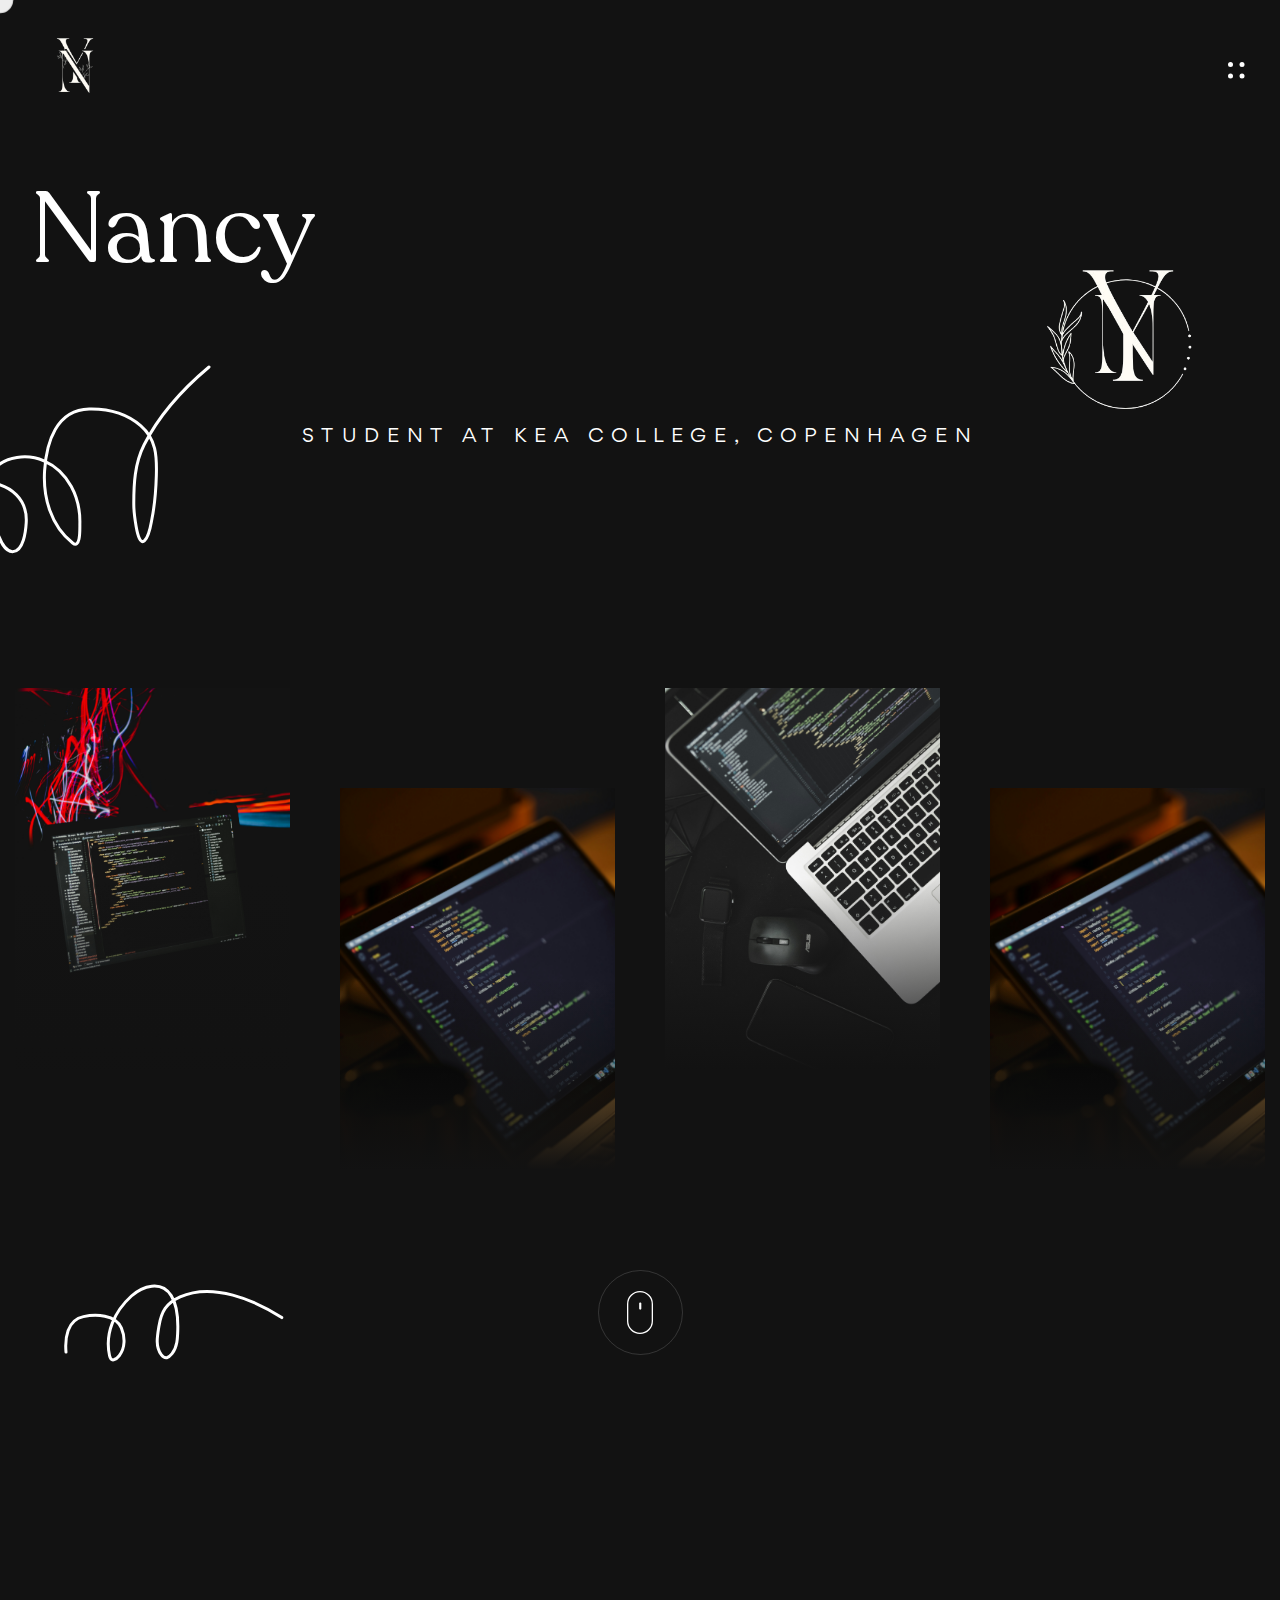
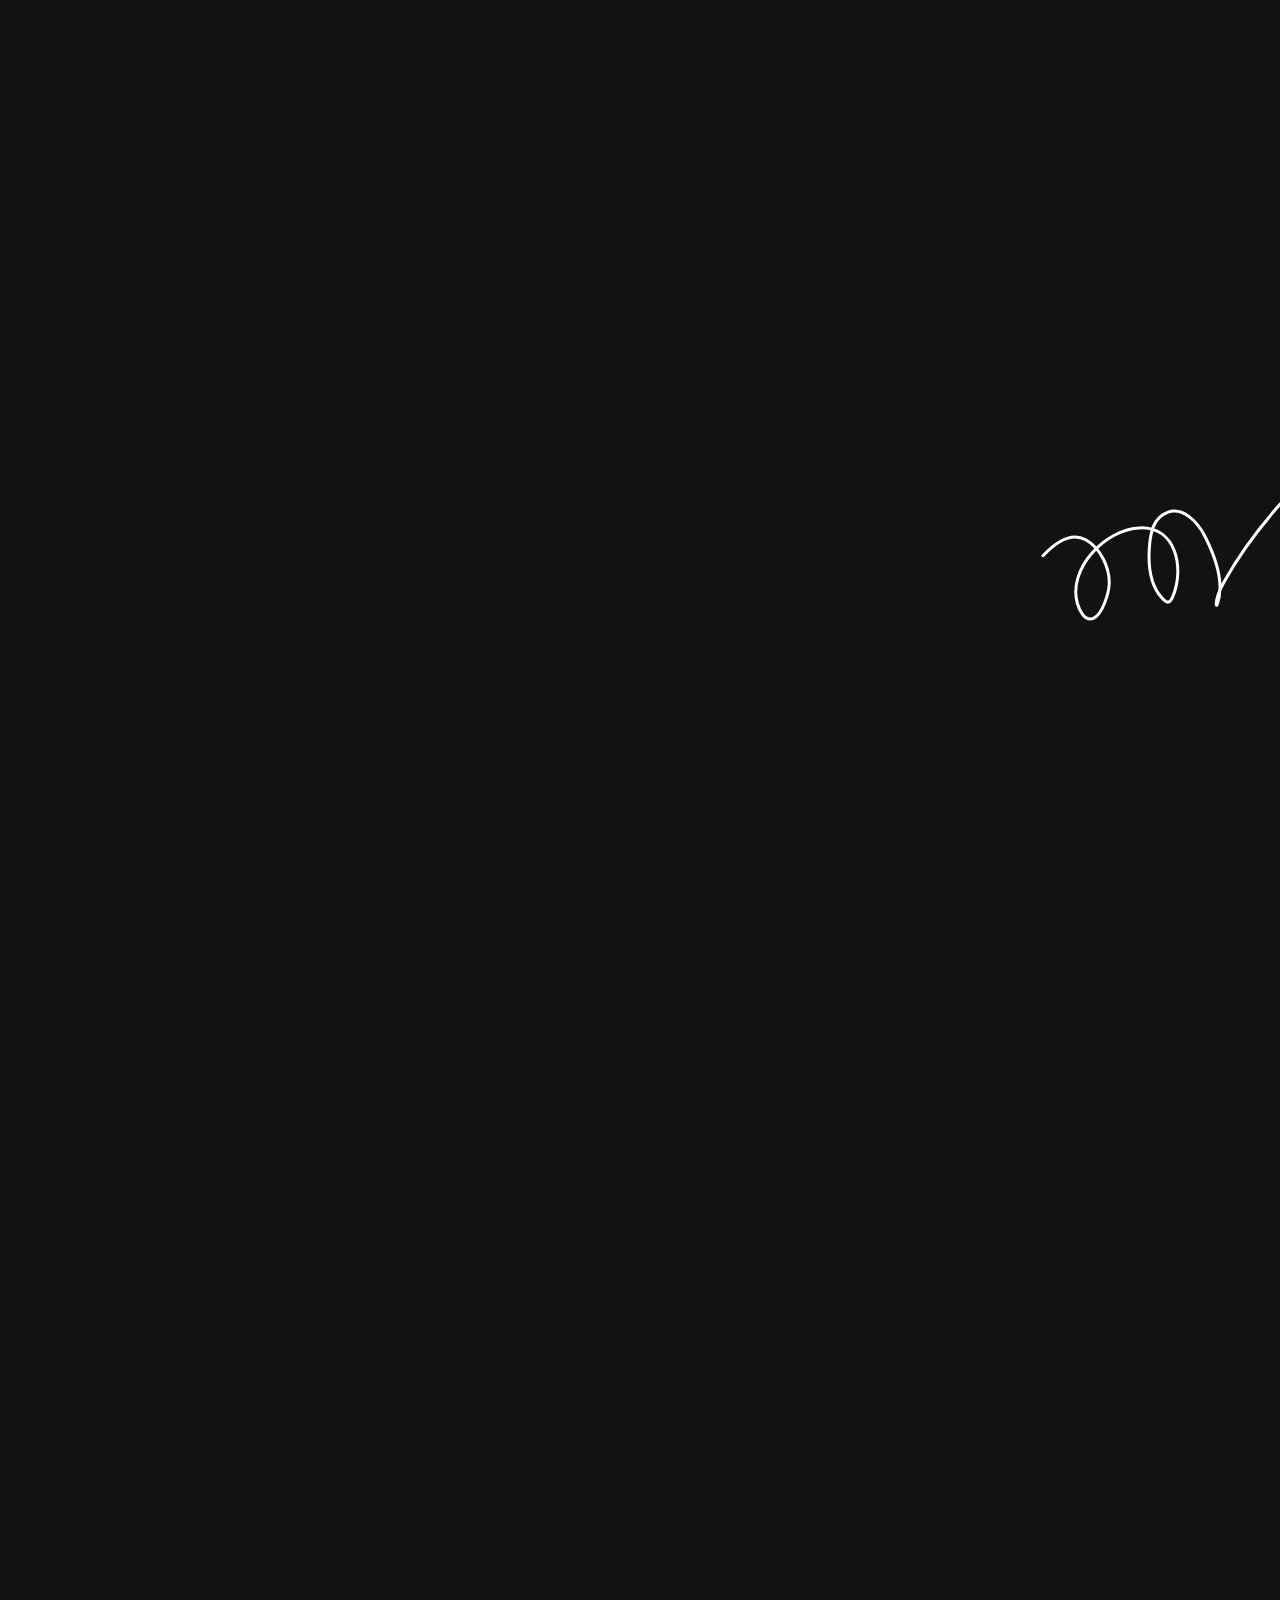
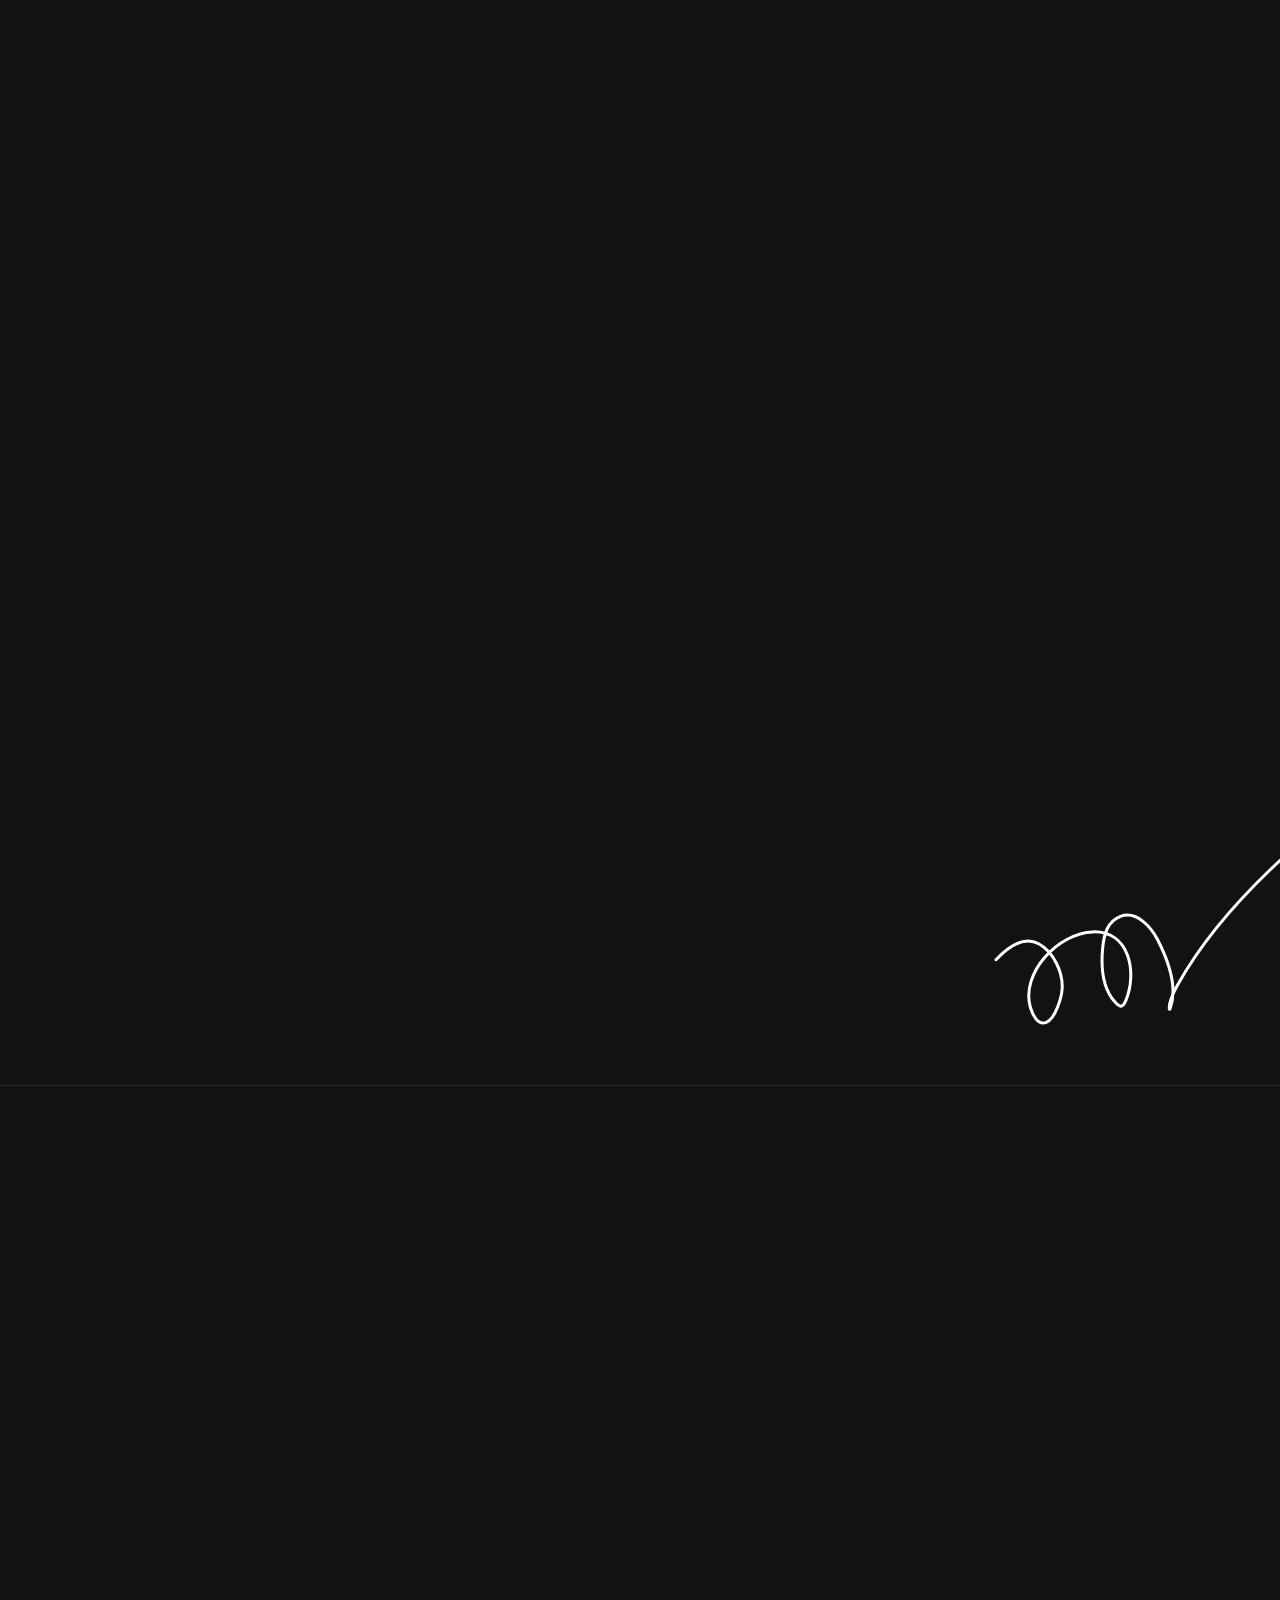
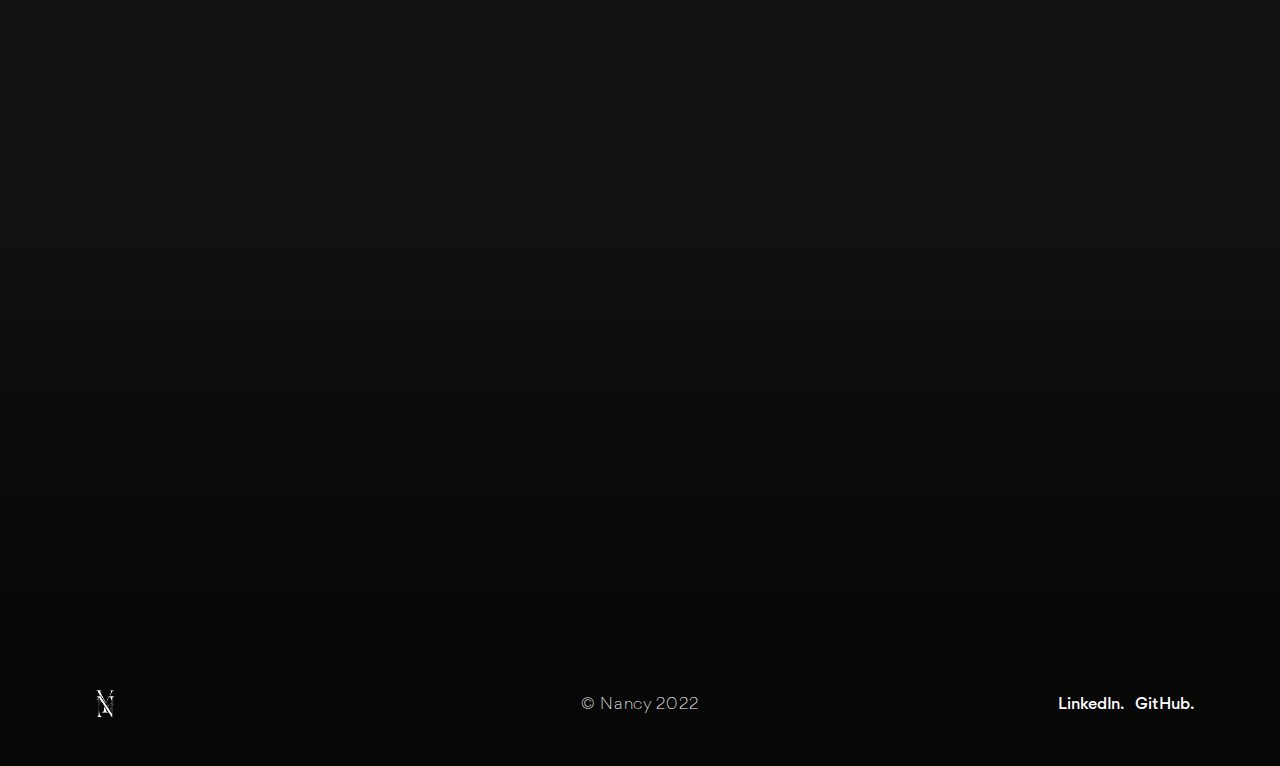
<file: index.html>
<!DOCTYPE html>
<html lang="en">
  <head>
    <meta charset="UTF-8" />
    <meta http-equiv="X-UA-Compatible" content="IE=edge" />
    <meta name="viewport" content="width=device-width, initial-scale=1.0" />
    <title>Nancy</title>
    <link rel="shortcut icon" href="./assets/images/Nancy_c.png" />

    <!-- custom css link -->
    <link rel="stylesheet" href="./assets/css/style.css" />

    <!-- custom font link -->
    <link rel="stylesheet" href="./assets/font/font.css" />
  </head>

  <body class="active" id="top">
    <!-- #PRELOADING -->

    <div class="loading" data-loading>
      <img
        src="./assets/images/Nancy_c.png"
        width="55"
        height="55"
        alt="loading"
        border-radius="100%"
        class="img"
      />
      <img
        src="./assets/images/loading-circle.svg"
        width="70"
        height="70"
        alt=""
        class="circle"
      />
    </div>

    <!-- #HEADER -->

    <header class="header" data-header>
      <div class="container">
        <a href="#" class="logo">
          <img src="./assets/images/nancy3.png" width="80" alt="Nancy home" />
        </a>

        <button class="nav-open-btn" aria-label="open menu" data-nav-toggler>
          <img
            src="./assets/images/menu.svg"
            width="17"
            height="17"
            alt="menu icon"
          />
        </button>

        <nav class="navbar" data-navbar>
          <div class="navbar-top">
            <a href="#" class="logo">
              <img
                src="./assets/images/nav-logo.svg"
                width="140"
                height="40"
                alt="Nancy home"
                class="img"
              />
            </a>

            <button
              class="nav-close-btn"
              aria-label="close menu"
              data-nav-toggler
            >
              <span class="span one"></span>
              <span class="span two"></span>
            </button>
          </div>

          <ul class="navbar-list">
            <li class="navbar-item">
              <a href="#home" class="navbar-link" data-nav-link>Home</a>
            </li>

            <li class="navbar-item">
              <a href="#gallery" class="navbar-link" data-nav-link>Gallery</a>
            </li>

            <li class="navbar-item">
              <a href="#about" class="navbar-link" data-nav-link>About</a>
            </li>

            <li class="navbar-item">
              <a href="#portfolio" class="navbar-link" data-nav-link
                >Portfolio</a
              >
            </li>

            <li class="navbar-item">
              <a href="#contact" class="navbar-link" data-nav-link
                >Contact Me</a
              >
            </li>
          </ul>

          <p class="navbar-title">My Address</p>

          <address class="navbar-text">Copenhagen, Denmark</address>

          <p class="navbar-text">
            Call me at
            <a href="tel:8085613846" class="contact-link">+4571670573</a>
          </p>
        </nav>

        <div class="overlay" data-nav-toggler data-overlay></div>
      </div>
    </header>

    <main>
      <article>
        <!-- #HERO -->

        <section class="section hero" id="home" aria-label="home">
          <div class="container">
            <img
              src="./assets/images/side_logo.png"
              width="370"
              height="372"
              alt=""
              class="hero-banner"
            />

            <div class="hero-content">
              <h1 class="h1 hero-title">Nancy</h1>

              <div class="wrapper h2">
                <strong class="strong" data-letter-effect>Web Developer</strong>
                <strong class="strong" data-letter-effect>UX Designer</strong>
                <!-- <strong class="strong" data-letter-effect>Student</strong> -->
              </div>

              <p class="hero-text">Student at KEA College, Copenhagen</p>
            </div>
          </div>

          <img
            src="./assets/images/hero-shape.svg"
            width="211"
            height="189"
            alt=""
            class="shape"
          />
        </section>

        <!-- #GALLERY -->

        <section class="section gallery" id="gallery">
          <div class="container">
            <ul class="gallery-list">
              <li class="gallery-item" data-reveal>
                <div class="gallery-card">
                  <figure
                    class="card-banner img-holder has-before"
                    style="--width: 450; --height: 625"
                  >
                    <img
                      src="./assets/images/code_1.jpg"
                      width="450"
                      height="625"
                      loading="lazy"
                      alt="code image"
                      class="img-cover"
                    />
                  </figure>

                  <div class="card-content">
                    <h3 class="h6">
                      <a href="#" class="card-title">HTML</a>
                    </h3>

                    <span class="card-tag">Efficient in HTML5</span>
                  </div>
                </div>

                <div class="gallery-card">
                  <figure
                    class="card-banner img-holder has-before"
                    style="--width: 450; --height: 625"
                  >
                    <img
                      src="./assets/images/code_2.jpg"
                      width="450"
                      height="625"
                      loading="lazy"
                      alt="code image"
                      class="img-cover"
                    />
                  </figure>

                  <div class="card-content">
                    <h3 class="h6">
                      <a href="#" class="card-title">HTML</a>
                    </h3>

                    <span class="card-tag">Efficient in HTML5</span>
                  </div>
                </div>
              </li>

              <li class="gallery-item" data-reveal>
                <div class="gallery-card">
                  <figure
                    class="card-banner img-holder has-before"
                    style="--width: 450; --height: 625"
                  >
                    <img
                      src="./assets/images/code_3.jpg"
                      width="450"
                      height="625"
                      loading="lazy"
                      alt="code image"
                      class="img-cover"
                    />
                  </figure>

                  <div class="card-content">
                    <h3 class="h6">
                      <a href="#" class="card-title">CSS</a>
                    </h3>

                    <span class="card-tag">CSS3, Bootstrap</span>
                  </div>
                </div>

                <div class="gallery-card">
                  <figure
                    class="card-banner img-holder has-before"
                    style="--width: 450; --height: 625"
                  >
                    <img
                      src="./assets/images/code_4.jpg"
                      width="450"
                      height="625"
                      loading="lazy"
                      alt="code image"
                      class="img-cover"
                    />
                  </figure>

                  <div class="card-content">
                    <h3 class="h6">
                      <a href="#" class="card-title">CSS</a>
                    </h3>

                    <span class="card-tag">CSS3, Bootstrap</span>
                  </div>
                </div>
              </li>

              <li class="gallery-item" data-reveal>
                <div class="gallery-card">
                  <figure
                    class="card-banner img-holder has-before"
                    style="--width: 450; --height: 625"
                  >
                    <img
                      src="./assets/images/code_5.jpg"
                      width="450"
                      height="625"
                      loading="lazy"
                      alt="code image"
                      class="img-cover"
                    />
                  </figure>

                  <div class="card-content">
                    <h3 class="h6">
                      <a href="#" class="card-title">Java Script</a>
                    </h3>

                    <span class="card-tag">Native Java Script, JSON</span>
                  </div>
                </div>

                <div class="gallery-card">
                  <figure
                    class="card-banner img-holder has-before"
                    style="--width: 450; --height: 625"
                  >
                    <img
                      src="./assets/images/code_6.jpg"
                      width="450"
                      height="625"
                      loading="lazy"
                      alt="code image"
                      class="img-cover"
                    />
                  </figure>

                  <div class="card-content">
                    <h3 class="h6">
                      <a href="#" class="card-title">Java Script</a>
                    </h3>

                    <span class="card-tag">Native Java Script, JSON</span>
                  </div>
                </div>
              </li>

              <li class="gallery-item" data-reveal>
                <div class="gallery-card">
                  <figure
                    class="card-banner img-holder has-before"
                    style="--width: 450; --height: 625"
                  >
                    <img
                      src="./assets/images/code_7.jpg"
                      width="450"
                      height="625"
                      loading="lazy"
                      alt="code image"
                      class="img-cover"
                    />
                  </figure>

                  <div class="card-content">
                    <h3 class="h6">
                      <a href="#" class="card-title">React</a>
                    </h3>

                    <span class="card-tag">React, Next.js</span>
                  </div>
                </div>

                <div class="gallery-card">
                  <figure
                    class="card-banner img-holder has-before"
                    style="--width: 450; --height: 625"
                  >
                    <img
                      src="./assets/images/code_8.jpg"
                      width="450"
                      height="625"
                      loading="lazy"
                      alt="code image"
                      class="img-cover"
                    />
                  </figure>

                  <div class="card-content">
                    <h3 class="h6">
                      <a href="#" class="card-title">React</a>
                    </h3>

                    <span class="card-tag">React, Next.js</span>
                  </div>
                </div>
              </li>
            </ul>

            <a href="#portfolio" class="scroll-down">
              <img
                src="./assets/images/scroll-down.svg"
                width="40"
                height="66"
                loading="lazy"
                alt="mouse scroll"
              />
            </a>

            <img
              src="./assets/images/gallery-shape.svg"
              width="220"
              height="78"
              loading="lazy"
              alt=""
              class="shape"
            />
          </div>
        </section>
        <!-- #ABOUT  -->

        <section class="section about" id="about" aria-label="about me">
          <div class="container">
            <div class="about-content">
              <h2 class="h2 section-title" data-reveal="right">
                Hi. I’m <br />
                Nancy
              </h2>

              <div class="wrapper has-before" data-reveal="right">
                <p class="section-text">
                  A passionate
                  <em class="em">developer</em>
                  and I am a student at KEA. I’m ready to give you my best.
                </p>
              </div>
            </div>

            <figure class="about-banner" data-reveal="left">
              <div
                class="img-holder has-before"
                style="--width: 512; --height: 684"
              >
                <img
                  src="./assets/images/code_9.jpg"
                  width="512"
                  height="684"
                  loading="lazy"
                  alt="Riachard Ryan"
                  class="img-cover"
                />
              </div>

              <img
                src="./assets/images/side_logo.png"
                width="178"
                height="178"
                loading="lazy"
                alt=""
                class="shape shape-1"
              />

              <img
                src="./assets/images/about-shape-2.svg"
                width="659"
                height="653"
                loading="lazy"
                alt=""
                class="shape shape-2"
              />
            </figure>

            <img
              src="./assets/images/about-shape-3.svg"
              width="239"
              height="232"
              loading="lazy"
              alt=""
              class="shape shape-3"
            />
          </div>
        </section>

        <!-- #PORTFOLIO -->

        <section
          class="section portfolio"
          id="portfolio"
          aria-labelledby="portfolio-label"
        >
          <div class="container">
            <div class="portfolio-list">
              <div class="wrapper">
                <h2 class="h2 section-title" id="portfolio-label" data-reveal>
                  My Work
                </h2>

                <div class="portfolio-card" data-reveal>
                  <figure
                    class="card-banner img-holder has-before"
                    style="--width: 700; --height: 605"
                  >
                    <img
                      src="./assets/images/work15.png"
                      width="700"
                      height="605"
                      loading="lazy"
                      alt="game"
                      class="work-cover"
                    />
                  </figure>

                  <div class="card-content">
                    <h3 class="h4">
                      <a
                        href="https://nancynancy07.github.io/Game/"
                        class="card-title"
                      >
                        Repair Car Game
                      </a>
                    </h3>

                    <p class="card-tag">Developed game in native js</p>
                  </div>

                  <a
                    href="https://nancynancy07.github.io/Game/"
                    class="btn-icon"
                    aria-label="See more"
                  >
                    <svg
                      xmlns="http://www.w3.org/2000/svg"
                      width="43"
                      height="20"
                      viewBox="0 0 43 20"
                      fill="none"
                    >
                      <path d="M0 10H41" stroke="black" stroke-width="2" />
                      <path
                        d="M33 1L41.9 10.2727L33 19"
                        stroke="black"
                        stroke-width="2"
                      />
                    </svg>
                  </a>
                </div>

                <div class="portfolio-card" data-reveal>
                  <figure
                    class="card-banner img-holder has-before"
                    style="--width: 700; --height: 1091"
                  >
                    <img
                      src="./assets/images/work13.png"
                      width="700"
                      height="1091"
                      loading="lazy"
                      alt="project"
                      class="work-cover"
                    />
                  </figure>

                  <div class="card-content">
                    <h3 class="h4">
                      <a
                        href="https://ju-nmd2023.github.io/fop-final-project-group54/"
                        class="card-title"
                        >Antidote Game</a
                      >
                    </h3>

                    <p class="card-tag">Develop game in P5.js (Java Script)</p>
                  </div>

                  <a
                    href="https://ju-nmd2023.github.io/fop-final-project-group54/"
                    class="btn-icon"
                    aria-label="See more"
                  >
                    <svg
                      xmlns="http://www.w3.org/2000/svg"
                      width="43"
                      height="20"
                      viewBox="0 0 43 20"
                      fill="none"
                    >
                      <path d="M0 10H41" stroke="black" stroke-width="2" />
                      <path
                        d="M33 1L41.9 10.2727L33 19"
                        stroke="black"
                        stroke-width="2"
                      />
                    </svg>
                  </a>
                </div>
              </div>

              <div class="wrapper">
                <div class="portfolio-card" data-reveal>
                  <figure
                    class="card-banner img-holder has-before"
                    style="--width: 700; --height: 1000"
                  >
                    <img
                      src="./assets/images/work16.png"
                      width="700"
                      height="1000"
                      loading="lazy"
                      alt="to do list"
                      class="work-cover"
                    />
                  </figure>

                  <div class="card-content">
                    <h3 class="h4">
                      <a
                        href="https://nancynancy07.github.io/fop-todo-list/"
                        class="card-title"
                        >To do List</a
                      >
                    </h3>

                    <p class="card-tag">Store input in the local storage</p>
                  </div>

                  <a
                    href="https://nancynancy07.github.io/fop-todo-list/"
                    class="btn-icon"
                    aria-label="See more"
                  >
                    <svg
                      xmlns="http://www.w3.org/2000/svg"
                      width="43"
                      height="20"
                      viewBox="0 0 43 20"
                      fill="none"
                    >
                      <path d="M0 10H41" stroke="black" stroke-width="2" />
                      <path
                        d="M33 1L41.9 10.2727L33 19"
                        stroke="black"
                        stroke-width="2"
                      />
                    </svg>
                  </a>
                </div>

                <div class="portfolio-card" data-reveal>
                  <figure
                    class="card-banner img-holder has-before"
                    style="--width: 700; --height: 850"
                  >
                    <img
                      src="./assets/images/work14.png"
                      width="700"
                      height="850"
                      loading="lazy"
                      alt="game"
                      class="work-cover"
                    />
                  </figure>

                  <div class="card-content">
                    <h3 class="h4">
                      <a
                        href="https://nancynancy13.github.io/Hogwarts-final-assignment/"
                        class="card-title"
                        >Hogwarts Student Data</a
                      >
                    </h3>

                    <p class="card-tag">Develop database management in JS</p>
                  </div>

                  <a
                    href="https://nancynancy13.github.io/Hogwarts-final-assignment/"
                    class="btn-icon"
                    aria-label="See more"
                  >
                    <svg
                      xmlns="http://www.w3.org/2000/svg"
                      width="43"
                      height="20"
                      viewBox="0 0 43 20"
                      fill="none"
                    >
                      <path d="M0 10H41" stroke="black" stroke-width="2" />
                      <path
                        d="M33 1L41.9 10.2727L33 19"
                        stroke="black"
                        stroke-width="2"
                      />
                    </svg>
                  </a>
                </div>
              </div>
            </div>

            <img
              src="./assets/images/portfolio-shape.svg"
              width="286"
              height="232"
              loading="lazy"
              alt=""
              class="shape"
            />
          </div>
        </section>
      </article>
    </main>

    <!-- #FOOTER -->

    <footer class="footer">
      <div class="footer-top section" id="contact">
        <div class="container">
          <p class="section-subtitle" data-reveal>Contact Me</p>

          <h2 class="h2 section-title" data-reveal>
            I am looking for
            <em class="em">Internship</em>
            opportunities as a part of my education.
          </h2>

          <a
            href="mailto:13nancyrajput25@gmail.com"
            class="btn-icon"
            data-reveal
            color="black"
            >Send Email
          </a>

          <img
            src="./assets/images/code_2.jpg"
            width="159"
            height="176"
            loading="lazy"
            alt="code"
            class="abs-img abs-img-1"
            data-reveal
          />

          <img
            src="./assets/images/code_4.jpg"
            width="265"
            height="275"
            loading="lazy"
            alt="photography"
            class="abs-img abs-img-2"
            data-reveal
          />

          <img
            src="./assets/images/code_6.jpg"
            width="303"
            height="272"
            loading="lazy"
            alt="photography"
            class="abs-img abs-img-3"
            data-reveal
          />

          <img
            src="./assets/images/code_3.jpg"
            width="175"
            height="175"
            loading="lazy"
            alt="photography"
            class="abs-img abs-img-4"
            data-reveal
          />
        </div>
      </div>

      <div class="footer-bottom">
        <div class="container">
          <a href="#" class="logo">
            <img
              src="./assets/images/nancy3.png"
              width="40"
              height="40"
              loading="lazy"
              alt="Nancy home"
            />
          </a>

          <ul class="social-list">
            <li>
              <a
                href="https://www.linkedin.com/in/nancy-mehra-97b03a221"
                class="social-link"
                >LinkedIn.</a
              >
            </li>

            <li>
              <a href="https://github.com/NancyNancy07" class="social-link"
                >GitHub.</a
              >
            </li>
          </ul>

          <p class="copyright">&#169; Nancy 2022</p>
        </div>
      </div>

      <div class="footer-bg has-before">
        <img
          src="./assets/images/code_10.jpg"
          width="1920"
          height="1135"
          loading="lazy"
          alt="code image"
          class="img-cover"
        />
      </div>
    </footer>

    <!-- #BACK TO TOP -->

    <a
      href="#top"
      class="back-top-btn"
      aria-label="back to top"
      data-back-top-btn
      >0%</a
    >

    <!-- #CUSTOM CURSOR -->

    <div class="cursor" data-cursor></div>

    <!-- custom js link -->
    <script src="./assets/js/script.js"></script>
  </body>
</html>
</file>
<file: assets/css/style.css>
/*-----------------------------------*\
  #style.css
\*-----------------------------------*/

/**
 * copyright 2022 codewithsadee
 */

/*-----------------------------------*\
  #CUSTOM PROPERTY
\*-----------------------------------*/

:root {
  /**
   * colors
   */

  --smokey-black: hsl(0, 0%, 7%);
  --eerie-black: hsl(0, 0%, 9%);
  --radical-red: hsl(346, 100%, 58%);
  --white_a9: hsla(0, 0%, 100%, 0.09);
  --white_a15: hsla(0, 0%, 100%, 0.15);
  --white_a25: hsla(0, 0%, 100%, 0.25);
  --white_a50: hsla(0, 0%, 100%, 0.5);
  --white_a70: hsla(0, 0%, 100%, 0.7);
  --white_a75: hsla(0, 0%, 100%, 0.75);
  --white_a80: hsla(0, 0%, 100%, 0.8);
  --jet-1: hsl(0, 0%, 20%);
  --jet-2: hsl(0, 0%, 16%);
  --white: hsl(0, 0%, 100%);
  --black: hsl(0, 0%, 0%);

  /**
   * gradient color
   */

  --gradient-1: linear-gradient(180deg, transparent, var(--smokey-black));
  --gradient-2: linear-gradient(
    180deg,
    var(--smokey-black) 25%,
    hsla(0, 0%, 0%, 0.6) 80%
  );

  /**
   * typography
   */

  --ff-recoleta: "Recoleta", serif;
  --ff-gordita: "Gordita", sans-serif;

  --fs-1: 6rem;
  --fs-2: 5rem;
  --fs-3: 3.8rem;
  --fs-4: 2.8rem;
  --fs-5: 2.6rem;
  --fs-6: 2.2rem;
  --fs-7: 2rem;
  --fs-8: 1.8rem;
  --fs-9: 1.5rem;
  --fs-10: 1.4rem;
  --fs-11: 1.2rem;

  --fw-300: 300;
  --fw-400: 400;
  --fw-500: 500;

  /**
   * spacing
   */

  --section-padding: 60px;

  /**
   * shadow
   */

  --shadow: 0 12px 30px -10px hsla(0, 0%, 14%, 0.1);

  /**
   * border radius
   */

  --radius-circle: 50%;
  --radius-5: 5px;
  --radius-25: 25px;

  /**
   * transition
   */

  --transition-1: 0.25s ease;
  --transition-2: 0.5s ease;
  --transition-3: 1s ease;
  --cubic-in: cubic-bezier(0.51, 0.03, 0.64, 0.28);
  --cubic-out: cubic-bezier(0.33, 0.85, 0.4, 0.96);
}

/*-----------------------------------*\
  #RESET
\*-----------------------------------*/

*,
*::before,
*::after {
  margin: 0;
  padding: 0;
  box-sizing: border-box;
}

li {
  list-style: none;
}

a,
img,
span,
button,
ion-icon {
  display: block;
}

a {
  color: inherit;
  text-decoration: none;
}

img {
  height: auto;
}

button {
  background: none;
  border: none;
  font: inherit;
  cursor: pointer;
}

ion-icon {
  pointer-events: none;
}

address {
  font-style: normal;
}

html {
  font-family: var(--ff-gordita);
  font-size: 10px;
  scroll-behavior: smooth;
}

body {
  background-color: var(--smokey-black);
  color: var(--white);
  font-size: 1.6rem;
  font-weight: var(--fw-400);
  line-height: 2.15;
  overflow-x: hidden;
}

body.active {
  overflow: hidden;
}

:focus-visible {
  outline-offset: 4px;
}

::-webkit-scrollbar {
  width: 5px;
}

::-webkit-scrollbar-track {
  background-color: var(--white);
}

::-webkit-scrollbar-thumb {
  background-color: var(--jet-2);
}

/*-----------------------------------*\
  #REUSED STYLE
\*-----------------------------------*/

.container {
  padding-inline: 15px;
}

.shape {
  display: none;
}

.section {
  padding-block: var(--section-padding);
}

.h1,
.h2,
.h3,
.h4,
.h5,
.h6 {
  font-family: var(--ff-recoleta);
  line-height: 1.2;
}

.h1 {
  font-size: var(--fs-1);
  font-weight: var(--fw-400);
}

.h2,
.h3,
.h4,
.h5,
.h6 {
  font-weight: var(--fw-300);
}

.h2 {
  font-size: var(--fs-2);
}

.h3 {
  font-size: var(--fs-3);
}

.h4 {
  font-size: var(--fs-4);
}

.h5 {
  font-size: var(--fs-5);
}

.h6 {
  font-size: var(--fs-6);
}

.img-holder {
  aspect-ratio: var(--width) / var(--height);
  background-color: #0d0c0c;
  overflow: hidden;
}

.has-before {
  position: relative;
  z-index: 1;
}

.has-before::before {
  content: "";
  position: absolute;
}

.img-holder.has-before::before {
  bottom: 0;
  left: 0;
  width: 100%;
  height: 50%;
  background-image: var(--gradient-1);
}

.img-cover {
  width: 100%;
  height: 100%;
  object-fit: cover;
}
.work-cover {
  width: 100%;
  height: 100%;
  object-fit: contain;
}
.btn-icon {
  background-color: var(--bg-color, var(--white));
  border-radius: var(--border-radius, var(--radius-circle));
  display: grid;
  place-content: center;
  transition: var(--transition-2);
  color: black;
}

.btn-icon path {
  transition: var(--transition-2);
}

.btn-icon:is(:hover, :focus-visible) {
  background-color: var(--hover-bg-color, var(--white));
}

.btn-icon:is(:hover, :focus-visible) path {
  stroke: var(--hover-text-color, var(--black));
}

.section-subtitle {
  color: var(--white_a25);
  font-size: var(--fs-7);
  text-transform: uppercase;
  letter-spacing: 3.5px;
}

[data-reveal] {
  transform: translateY(50px);
  opacity: 0;
  transition: var(--transition-3);
}

[data-reveal="left"] {
  transform: translate(-50px, 0);
}

[data-reveal="right"] {
  transform: translate(50px, 0);
}

[data-reveal].revealed {
  transform: translate(0, 0);
  opacity: 1;
}

/*-----------------------------------*\
  #LOADING
\*-----------------------------------*/

.loading {
  position: fixed;
  top: 0;
  left: 0;
  width: 100vw;
  height: 100vh;
  background-color: var(--white);
  z-index: 5;
  transform-origin: bottom;
  transition: 0.5s var(--cubic-in);
  transition-delay: 0.5s;
}

.loading.loaded {
  transform: scaleY(0);
  pointer-events: none;
}

.loading > * {
  position: absolute;
  top: 50%;
  left: 50%;
  transform: translate(-50%, -50%);
  transition: var(--transition-2);
}

.loading.loaded > * {
  opacity: 0;
}

.loading .circle {
  animation: rotate360 1.5s linear infinite;
}

@keyframes rotate360 {
  0% {
    transform: translate(-50%, -50%) rotate(0);
  }
  100% {
    transform: translate(-50%, -50%) rotate(1turn);
  }
}

/*-----------------------------------*\
  #HEADER
\*-----------------------------------*/

.header {
  position: fixed;
  top: 0;
  left: 0;
  width: 100%;
  padding-block: 18px;
  transition: var(--transition-2);
  z-index: 4;
}

.header.active {
  background-color: var(--eerie-black);
  padding-block: 12px;
  box-shadow: var(--shadow);
}

.header .container,
.navbar-top {
  display: flex;
  justify-content: space-between;
  align-items: center;
}

.navbar {
  position: fixed;
  top: 0;
  right: -280px;
  background-color: var(--eerie-black);
  height: 100vh;
  max-width: 280px;
  width: 100%;
  padding: 25px;
  overflow-y: auto;
  z-index: 2;
  transition: 0.25s var(--cubic-out);
  visibility: hidden;
}

.navbar.active {
  visibility: visible;
  transform: translateX(-280px);
  transition-duration: 0.5s;
}

.navbar-top .logo .img {
  width: 130px;
}

.nav-close-btn {
  width: 25px;
  height: 25px;
}

.nav-close-btn .span {
  background-color: var(--white_a80);
  width: 25px;
  height: 3px;
  border-radius: 5px;
  transition: var(--transition-1);
}

.nav-close-btn .one {
  transform: rotate(45deg) translate(2px, 2px);
}

.nav-close-btn .two {
  transform: rotate(-45deg);
}

.nav-close-btn:is(:hover, :focus-visible) .span {
  background-color: var(--radical-red);
}

.navbar-list {
  text-align: center;
  padding-block: 40px;
}

.navbar-link {
  font-size: var(--fs-7);
  font-weight: var(--fw-400);
  padding-block: 2px;
  text-transform: capitalize;
  transition: var(--transition-1);
}

.navbar-link:is(:hover, :focus-visible) {
  color: var(--radical-red);
}

.login-btn {
  display: flex;
  justify-content: center;
  align-items: center;
  gap: 15px;
  width: 100%;
  background-color: var(--radical-red);
  color: var(--white);
  padding: 8px 30px;
  border-radius: var(--radius-5);
  margin-block-end: 50px;
}

.login-btn .span {
  font-weight: var(--fw-500);
}

.navbar-title {
  font-size: var(--fs-8);
  font-weight: var(--fw-500);
  line-height: 1;
  margin-block-end: 15px;
}

.navbar-text {
  color: var(--white_a75);
  font-weight: var(--fw-300);
  line-height: 1.6;
  margin-block-end: 15px;
}

.navbar .contact-link {
  color: var(--radical-red);
  font-size: var(--fs-6);
  font-weight: var(--fw-400);
}

.navbar .contact-link:is(:hover, :focus-visible) {
  text-decoration: underline;
}

.overlay {
  position: fixed;
  inset: 0;
  background-color: var(--black);
  z-index: 1;
  transition: var(--transition-1);
  opacity: 0;
  pointer-events: none;
}

.overlay.active {
  opacity: 0.75;
  pointer-events: all;
}

/*-----------------------------------*\
  #HERO
\*-----------------------------------*/

.hero {
  padding-block-start: 120px;
  text-align: center;
}

.hero-banner {
  max-width: 150px;
  margin-inline: auto;
  margin-block-end: 20px;
}

.hero .wrapper {
  position: relative;
  text-align: left;
  height: 1.2em;
  margin-block: 10px 25px;
}

.hero .wrapper .strong {
  position: absolute;
  top: 0;
  left: 50%;
  transform: translateX(-50%);
  width: 300px;
  font-weight: inherit;
  display: flex;
}

.hero-text {
  font-size: var(--fs-10);
  font-weight: var(--fw-300);
  text-transform: uppercase;
  letter-spacing: 5px;
}

.hero .wrapper .space {
  padding: 0.1em;
}

.hero .wrapper :is(.in, .out) {
  opacity: 0;
  transform: scaleY(0);
}

.hero .strong.active .out {
  opacity: 1;
  transform: scaleY(1);
  animation: textWave 0.2s ease reverse forwards;
}

.hero .wrapper .in {
  animation: textWave 0.2s ease forwards;
}

@keyframes textWave {
  0% {
    opacity: 0;
    transform: scaleY(0);
  }
  100% {
    opacity: 1;
    transform: scaleY(1);
  }
}

/*-----------------------------------*\
  #GALLERY
\*-----------------------------------*/

.gallery-list {
  display: grid;
  gap: 30px;
}

.gallery-item,
.gallery-card {
  position: relative;
}

.gallery-card :is(.card-content, .btn-icon) {
  position: absolute;
  z-index: 1;
}

.gallery-card .card-content {
  bottom: 0;
  left: 0;
  width: 100%;
  padding: 30px 12px;
}

.gallery-card .card-tag {
  color: var(--white_a70);
  font-size: var(--fs-9);
  font-weight: var(--fw-300);
}

.gallery-card .card-title {
  font-weight: var(--fw-400);
  max-width: max-content;
  margin-block-end: 2px;
}

.gallery-card .card-title:is(:hover, :focus-visible) {
  text-decoration: underline;
}

.gallery-card .btn-icon {
  top: 0;
  right: 0;
  width: 50px;
  height: 50px;
  --border-radius: 0 0 0 var(--radius-25);
}

.gallery-card .btn-icon img {
  width: 25px;
  transform: rotate(-45deg);
}

.gallery-card .btn-icon:is(:hover, :focus-visible) {
  border-bottom-left-radius: var(--radius-5);
}

.gallery-card {
  animation: changeCard 10s linear infinite;
}

.gallery-item .gallery-card:last-child {
  position: absolute;
  top: 0;
  left: 0;
  width: 100%;
  opacity: 0;
  visibility: hidden;
  animation-delay: 5s;
}

@keyframes changeCard {
  0%,
  55%,
  100% {
    opacity: 0;
    visibility: hidden;
  }

  5%,
  50% {
    opacity: 1;
    visibility: visible;
  }
}

.gallery-item:is(:hover, :focus-within) .gallery-card {
  animation-play-state: paused;
}

.gallery .scroll-down {
  width: 60px;
  height: 60px;
  display: grid;
  place-content: center;
  margin-inline: auto;
  margin-block-start: 55px;
  border: 1px solid var(--white_a15);
  border-radius: var(--radius-circle);
  transition: var(--transition-2);
  animation: scrollDown 2.5s linear infinite alternate;
}

.gallery .scroll-down img {
  width: 22px;
}

.gallery .scroll-down:is(:hover, :focus-visible) {
  background-color: var(--radical-red);
  border-color: var(--radical-red);
}

@keyframes scrollDown {
  0% {
    transform: translateY(-12px);
  }
  100% {
    transform: translateY(12px);
  }
}

/*-----------------------------------*\
  #CATEGORY
\*-----------------------------------*/

.category {
  --section-padding: 40px;
  border-block: 1px solid var(--white_a9);
}

.category-list {
  display: flex;
  justify-content: center;
  align-items: center;
  flex-wrap: wrap;
  gap: 35px 10px;
}

.category-item {
  max-width: calc(50% - 5px);
}

.category-card .card-title {
  color: var(--white_a25);
  margin-block-end: 10px;
  text-align: center;
  transition: var(--transition-2);
}

.category-card:is(:hover, :focus-visible) .card-title {
  color: var(--white);
}

/*-----------------------------------*\
  #ABOUT
\*-----------------------------------*/

.about .container {
  display: grid;
  gap: 45px;
}

.about .wrapper,
.about-banner {
  padding-inline-start: 45px;
}

.about .section-title {
  margin-block-end: 35px;
}

.about .section-text {
  font-size: var(--fs-6);
  color: var(--white_a70);
  font-weight: var(--fw-300);
  line-height: 1.7;
  margin-block-end: 35px;
}

.about .wrapper::before {
  top: 10px;
  left: 0;
  background-image: url("../images/about-quote.svg");
  background-repeat: no-repeat;
  background-size: contain;
  width: 20px;
  height: 20px;
}

.about .section-text .em {
  color: var(--white);
  font-weight: var(--fw-400);
  text-decoration: underline;
}

.about-banner {
  position: relative;
}

.about .shape-1 {
  display: block;
  position: absolute;
  bottom: 10%;
  left: 0;
  z-index: 1;
  width: 100px;
}

/*-----------------------------------*\
  #SERVICES
\*-----------------------------------*/

.service {
  padding-inline: 15px;
}

.service .section-subtitle {
  padding-inline: 10px;
  margin-block-end: 55px;
}

.service-card .img {
  display: none;
}

.service-list > li:not(:last-child) {
  border-block-start: 1px solid var(--white_a9);
}

.service-list > li:last-child {
  border-block: 1px solid var(--white_a9);
}

.service-card {
  padding: 30px 10px;
}

.service-card .card-subtitle {
  color: var(--white_a50);
  font-size: var(--fs-7);
  font-weight: var(--fw-300);
  line-height: 1.5;
  margin-block: 10px 25px;
}

.service-card .btn-icon {
  width: 55px;
  height: 55px;
  border: 1px solid var(--white);
  --bg-color: transparent;
  --hover-bg-color: var(--white);
  --hover-text-color: var(--black);
}

.service-card .btn-icon svg {
  width: 25px;
}

/*-----------------------------------*\
  #PORTFOLIO
\*-----------------------------------*/

.portfolio {
  padding-block-end: 100px;
}

.portfolio .section-title {
  margin-block-end: 60px;
}

.portfolio-card {
  position: relative;
  margin-block-end: 50px;
}

.portfolio-card :is(.card-content, .btn-icon) {
  position: absolute;
  z-index: 1;
}

.portfolio-card .card-content {
  bottom: 0;
  left: 0;
  width: 100%;
  padding: 20px 15px;
}

.portfolio-card .card-tag {
  color: var(--white_a70);
  font-weight: var(--fw-300);
}

.portfolio-card .btn-icon {
  top: 20px;
  right: 20px;
  width: 45px;
  height: 45px;

  --hover-bg-color: var(--radical-red);
  --hover-text-color: var(--white);
}

.portfolio-card .btn-icon svg {
  width: 20px;
}

.portfolio-card .card-title:is(:hover, :focus) {
  text-decoration: underline;
}

/*-----------------------------------*\
  #FOOTER
\*-----------------------------------*/

.footer {
  position: relative;
}

.footer .abs-img {
  display: none;
}

.footer-top {
  padding-block: 100px 140px;
  border-block-start: 1px solid var(--white_a9);
  text-align: center;
  z-index: 1;
}

.footer-top .section-title {
  margin-block: 20px 90px;
  line-height: normal;
}

.footer .btn-icon {
  width: 60px;
  height: 60px;
  margin-inline: auto;
  --hover-bg-color: var(--radical-red);
}

.footer .btn-icon img {
  width: 30px;
}

.footer-bg {
  position: absolute;
  bottom: 0;
  left: 0;
  width: 100%;
  height: 60%;
  z-index: -1;
}

.footer-bg::before {
  inset: 0;
  background-image: var(--gradient-2);
}

.footer-bg .img-cover {
  object-position: top;
}

.footer-bottom .logo {
  margin-inline: auto;
  max-width: max-content;
  margin-block-end: 20px;
}

.social-list {
  display: flex;
  justify-content: center;
  gap: 10px;
}

.social-link {
  font-weight: var(--fw-500);
}

.social-link:is(:hover, :focus-visible) {
  text-decoration: underline;
}

.copyright,
.social-list {
  padding-block-end: 15px;
}

.copyright {
  font-weight: var(--fw-300);
  letter-spacing: 0.5px;
  text-align: center;
}

/*-----------------------------------*\
  #BACK TO TOP
\*-----------------------------------*/

.back-top-btn {
  position: fixed;
  bottom: 30px;
  right: -70px;
  width: 70px;
  height: 70px;
  border: 1px dashed currentColor;
  color: var(--radical-red);
  font-size: var(--fs-11);
  border-radius: var(--radius-circle);
  display: grid;
  place-items: center;
  visibility: hidden;
  transition: var(--transition-2);
  z-index: 3;
}

.back-top-btn.show {
  transform: translateX(-100px);
  visibility: visible;
}

.back-top-btn:hover {
  color: var(--white);
}

/*-----------------------------------*\
  #CUSTOM CURSOR
\*-----------------------------------*/

.cursor {
  display: none;
}

/*-----------------------------------*\
  #MEDIA QUERIES
\*-----------------------------------*/

/**
 * responsive for large than 575px screen
 */

@media (min-width: 575px) {
  /**
   * CUSTOM PROPERTY
   */

  :root {
    /**
     * spacing
     */

    --section-padding: 80px;
  }

  /**
   * REUSED STYLE
   */

  .container {
    max-width: 540px;
    width: 100%;
    margin-inline: auto;
  }

  :is(.header, .gallery, .category, .portfolio) .container {
    max-width: unset;
  }

  /**
   * HEADER
   */

  .navbar {
    max-width: 500px;
    right: -500px;
  }

  .navbar.active {
    transform: translateX(-500px);
  }

  /**
   * GALLERY
   */

  .gallery-list {
    grid-template-columns: 1fr 1fr;
    column-gap: 25px;
  }

  .gallery-card .btn-icon {
    transform-origin: top right;
    transform: scale(0);
  }

  .gallery-card:is(:hover, :focus-within) .btn-icon {
    transform: scale(1);
  }

  .gallery-card :is(.card-title, .card-tag) {
    transform: translateY(10px);
    opacity: 0;
    transition: var(--transition-2);
  }

  .gallery-card .card-tag {
    transition-delay: 0.1s;
  }

  .gallery-card:is(:hover, :focus-within) :is(.card-title, .card-tag) {
    transform: translateY(0);
    opacity: 1;
  }

  .gallery [data-reveal] {
    transform: translateY(0);
    opacity: 1;
  }

  /**
   * CATEGORY
   */

  .category-item {
    max-width: 235px;
  }

  /**
   * PORTFOLIO
   */

  .portfolio-list {
    display: flex;
    column-gap: 30px;
  }

  /**
   * FOOTER
   */

  .footer-bottom {
    padding-block-end: 40px;
  }

  .footer-bottom .container {
    display: grid;
    grid-template-columns: repeat(3, 1fr);
    align-items: center;
  }

  .footer-bottom .logo {
    margin: 0;
  }

  .copyright,
  .social-list {
    padding-block-end: 0;
  }

  .social-list {
    order: 1;
    justify-content: flex-end;
  }
}

/**
 * responsive for large than 768px screen
 */

@media (min-width: 768px) {
  /**
   * CUSTOM PROPERTY
   */

  :root {
    /**
     * typography
     */

    --fs-3: 4.5rem;
  }

  /**
   * REUSED STYLE
   */

  .container {
    max-width: 720px;
  }

  /**
   * ABOUT
   */

  .about-banner {
    max-width: 500px;
    margin-inline: auto;
  }

  /**
   * SERVICE
   */

  .service-card {
    display: flex;
    justify-content: space-between;
    align-items: center;
  }

  .service-card .card-subtitle {
    margin-block-end: 15px;
  }
}

/**
 * responsive for large than 992px screen
 */

@media (min-width: 992px) {
  /**
   * CUSTOM PROPERTY
   */

  :root {
    /**
     * typography
     */

    --fs-1: 8rem;
  }

  /**
   * REUSED STYLE
   */

  .section {
    position: relative;
  }

  .container {
    max-width: 960px;
  }

  .shape {
    display: block;
    position: absolute;
  }

  /**
   * HEADER
   */

  .header {
    padding-block: 30px;
  }

  .navbar {
    padding: 40px;
    padding-block-end: 10px;
  }

  .navbar-link {
    --fs-7: 2.4rem;
  }

  .navbar-title {
    --fs-8: 2.2rem;
  }

  .navbar-text {
    font-size: 1.9rem;
    margin-block-end: 30px;
  }

  /**
   * HERO
   */

  .hero {
    padding-block-start: 150px;
  }

  .hero .container {
    position: relative;
    z-index: 1;
  }

  .hero-title {
    text-align: left;
  }

  .hero .wrapper {
    --fs-2: 8rem;
    margin-block: -5px 10px;
  }

  .hero-banner {
    position: absolute;
    top: 60%;
    right: 0;
    transform: translateY(-50%);
    max-width: 200px;
    z-index: -1;
  }

  .hero .shape {
    display: none;
  }

  /**
   * GALLERY
   */

  .gallery {
    padding-block-end: 140px;
  }

  .gallery-list {
    grid-template-columns: repeat(4, 1fr);
  }

  .gallery-item:nth-child(even) {
    margin-block-start: 100px;
  }

  .gallery .scroll-down {
    width: 85px;
    height: 85px;
    margin-block-start: 100px;
  }

  .gallery .scroll-down img {
    width: 26px;
  }

  .gallery .shape {
    left: 5%;
    bottom: 15%;
  }

  /**
   * CATEGORY
   */

  .category {
    --section-padding: 60px;
  }

  .category-card {
    position: relative;
  }

  .category-card .card-banner {
    position: absolute;
    bottom: 100%;
    left: 50%;
    transform: translate(-50%, -20px);
    width: 200px;
    opacity: 0;
    visibility: hidden;
    transition: var(--transition-2);
  }

  .category-card:is(:hover, :focus-visible) .card-banner {
    transform: translate(-50%, 0);
    visibility: visible;
    opacity: 1;
  }

  .category-card .card-title {
    --fs-4: 5.5rem;
  }

  .category-item {
    min-width: max-content;
  }

  .category-list {
    row-gap: 0;
    justify-content: flex-start;
  }

  /**
   * ABOUT
   */

  .about .container {
    grid-template-columns: 0.9fr 1fr;
    align-items: flex-start;
    gap: 80px;
  }

  .about-content {
    order: 1;
  }

  .about-banner .shape-2 {
    width: 100%;
    bottom: -20px;
    left: 0;
    animation: moving 8s linear infinite;
  }

  @keyframes moving {
    0%,
    100% {
      transform: translateY(0);
    }

    50% {
      transform: translateY(30px);
    }
  }

  .about .shape-3 {
    bottom: 0;
    right: 0;
  }

  /**
   * SERVICE
   */

  .service-card {
    position: relative;
  }

  .service-card .img {
    display: block;
    position: absolute;
    top: 50%;
    left: 50%;
    transform: translate(-50%, -50%);
    width: 200px;
    opacity: 0;
    visibility: hidden;
    transition: var(--transition-1);
    z-index: -1;
  }

  .service-card:is(:hover, :focus-within) .img {
    opacity: 1;
    visibility: visible;
  }

  /**
   * PORTFOLIO
   */

  .portfolio {
    padding-block-end: 150px;
    margin-block-end: 60px;
  }

  .portfolio .shape {
    bottom: 0;
    right: 0;
  }

  /**
   * FOOTER
   */

  .footer .shape {
    top: 25%;
    left: 0;
  }

  .footer .abs-img {
    display: block;
    position: absolute;
    max-width: max-content;
    z-index: -1;
  }

  .footer .abs-img-1 {
    width: 9%;
    top: 12%;
    left: 10%;
  }

  .footer .abs-img-2 {
    width: 14%;
    top: 15%;
    right: 0;
  }

  .footer .abs-img-3 {
    width: 16%;
    left: 0;
    bottom: 10%;
  }

  .footer .abs-img-4 {
    width: 9%;
    right: 15%;
    bottom: 10%;
  }

  /**
   * CUSTOM CURSOR
   */

  .cursor {
    display: block;
    position: fixed;
    top: 0;
    left: 0;
    width: 75px;
    height: 75px;
    background-color: var(--white);
    mix-blend-mode: exclusion;
    border-radius: var(--radius-circle);
    transform: translate(-50%, -50%) scale(0.35);
    transition: transform 0.35s;
    pointer-events: none;
    z-index: 6;
  }

  .cursor.hovered {
    transform: translate(-50%, -50%) scale(1.2);
  }

  .cursor.disabled {
    transform: translate(-50%, -50%) scale(0);
  }
}

/**
 * responsive for large than 1200px screen
 */

@media (min-width: 1200px) {
  /**
   * CUSTOM PROPERTY
   */

  :root {
    /**
     * typography
     */

    --fs-1: 10rem;
    --fs-2: 9rem;
    --fs-3: 6.8rem;
    --fs-4: 3.6rem;
    --fs-6: 2.8rem;
  }

  /**
   * REUSED STYLE
   */

  .container {
    max-width: 1140px;
  }

  /**
   * HEADER
   */

  .header .container {
    padding-inline: 35px;
  }

  /**
   * HERO
   */

  .hero {
    padding-block: 170px 150px;
  }

  .hero .container {
    max-width: 1250px;
  }

  .hero .wrapper {
    --fs-2: 10rem;
    margin-block: -10px 15px;
  }

  .hero .wrapper .strong {
    left: 40%;
  }

  .hero-text {
    --fs-10: 2rem;
    font-weight: var(--fw-400);
    letter-spacing: 8px;
  }

  .hero-banner {
    max-width: 290px;
  }

  .hero .shape {
    display: block;
    top: 60%;
    left: 0;
  }

  /**
   * GALLERY
   */

  .gallery-list {
    gap: 50px;
  }

  .gallery-card .card-title {
    font-weight: var(--fw-300);
  }

  /**
   * CATEGORY
   */

  .category-list {
    column-gap: 15px;
  }

  .category-card .card-title {
    --fs-4: 7rem;
  }

  /**
   * ABOUT
   */

  .about .container {
    gap: 120px;
  }

  .about .shape-1 {
    width: max-content;
  }

  .about .section-title {
    margin-block-end: 70px;
  }

  .about .wrapper {
    padding-inline-start: 80px;
  }

  .about .wrapper::before {
    width: 35px;
    height: 30px;
  }

  .about .section-text {
    --fs-6: 3.2rem;
    margin-block-end: 50px;
  }

  /**
   * SERVICE
   */

  .service-card {
    padding-block: 50px;
  }

  .service-card .card-subtitle {
    --fs-7: 2.4rem;
  }

  .service-card .img {
    width: max-content;
  }

  .service-card .btn-icon {
    width: 95px;
    height: 95px;
  }

  .service-card .btn-icon svg {
    width: 40px;
  }

  /**
   * PORTFOLIO
   */

  .portfolio-list {
    column-gap: 90px;
  }

  .portfolio-card {
    margin-block-end: 100px;
  }

  .portfolio-card .card-content {
    padding-inline: 50px;
  }

  .portfolio-card .btn-icon {
    width: 60px;
    height: 60px;
    top: auto;
    bottom: 45px;
    right: 50px;
    opacity: 0;
    transition: var(--transition-2);
  }

  .portfolio-card .btn-icon svg {
    width: 25px;
  }

  .portfolio-card:is(:hover, :focus-within) .btn-icon {
    opacity: 1;
  }

  /**
   * FOOTER
   */

  .footer-top {
    padding-block: 300px;
  }

  .footer-top .section-title {
    --fs-2: 8rem;
    margin-block-start: 50px;
  }

  .footer .btn-icon {
    width: 90px;
    height: 90px;
  }

  .footer .btn-icon img {
    width: 45px;
  }
}

/**
 * responsive for large than 1400px screen
 */

@media (min-width: 1400px) {
  /**
   * CUSTOM PROPERTY
   */

  :root {
    /**
     * typography
     */

    --fs-1: 13rem;
    --fs-2: 10rem;
    --fs-3: 8rem;
  }

  /**
   * REUSED STYLE
   */

  .container {
    max-width: 1320px;
  }

  :is(.header, .gallery, .category, .portfolio) .container {
    max-width: 1580px;
  }

  /**
   * HEADER
   */

  .header .container {
    padding-inline: 60px;
  }

  /**
   * HERO
   */

  .hero .container {
    max-width: 1500px;
  }

  .hero-content {
    margin-inline-end: 400px;
  }

  .hero .wrapper {
    --fs-2: 13rem;
  }

  .hero-text {
    --fs-10: 2.4rem;
  }

  .hero-banner {
    max-width: max-content;
  }

  /**
   * CATEGORY
   */

  .category .container {
    padding-inline: 40px;
  }

  .category-card .card-title {
    --fs-4: 8rem;
  }

  /**
   * ABOUT
   */

  .about {
    padding-block: 180px 120px;
  }

  /**
   * SERVICE
   */

  .service {
    padding-inline: 70px;
  }

  .service-card {
    padding-block: 65px;
  }

  /**
   * PORTFOLIO
   */

  .portfolio .container {
    padding-inline: 45px;
  }

  /**
   * FOOTER
   */

  .footer-top .container {
    max-width: 1200px;
  }
}
</file>
<file: assets/font/font.css>
/*-----------------------------------*\
  #style.css
\*-----------------------------------*/

/**
 * copyright 2022 codewithsadee
 */



/**
 * RECOLETA FONT
 */

@font-face {
  font-family: 'Recoleta';
  src: local('Recoleta Light'), local('Recoleta-Light'),
      url('./recoleta/Recoleta-Light.woff2') format('woff2');
  font-weight: 300;
  font-style: normal;
  font-display: swap;
}

@font-face {
  font-family: 'Recoleta';
  src: local('Recoleta Regular'), local('Recoleta-Regular'),
      url('./recoleta/Recoleta-Regular.woff2') format('woff2');
  font-weight: 400;
  font-style: normal;
  font-display: swap;
}



/**
 * GORDITA FONT
 */

@font-face {
  font-family: 'Gordita';
  src: local('Gordita Light'), local('Gordita-Light'),
      url('./gordita/Gordita-Light.woff2') format('woff2');
  font-weight: 300;
  font-style: normal;
  font-display: swap;
}

@font-face {
  font-family: 'Gordita';
  src: local('Gordita Regular'), local('Gordita-Regular'),
      url('./gordita/Gordita-Regular.woff2') format('woff2');
  font-weight: 400;
  font-style: normal;
  font-display: swap;
}

@font-face {
  font-family: 'Gordita';
  src: local('Gordita Italic'), local('Gordita-Italic'),
      url('./gordita/Gordita-Italic.woff2') format('woff2');
  font-weight: 400;
  font-style: italic;
  font-display: swap;
}

@font-face {
  font-family: 'Gordita';
  src: local('Gordita Medium'), local('Gordita-Medium'),
      url('./gordita/Gordita-Medium.woff2') format('woff2');
  font-weight: 500;
  font-style: normal;
  font-display: swap;
}
</file>
